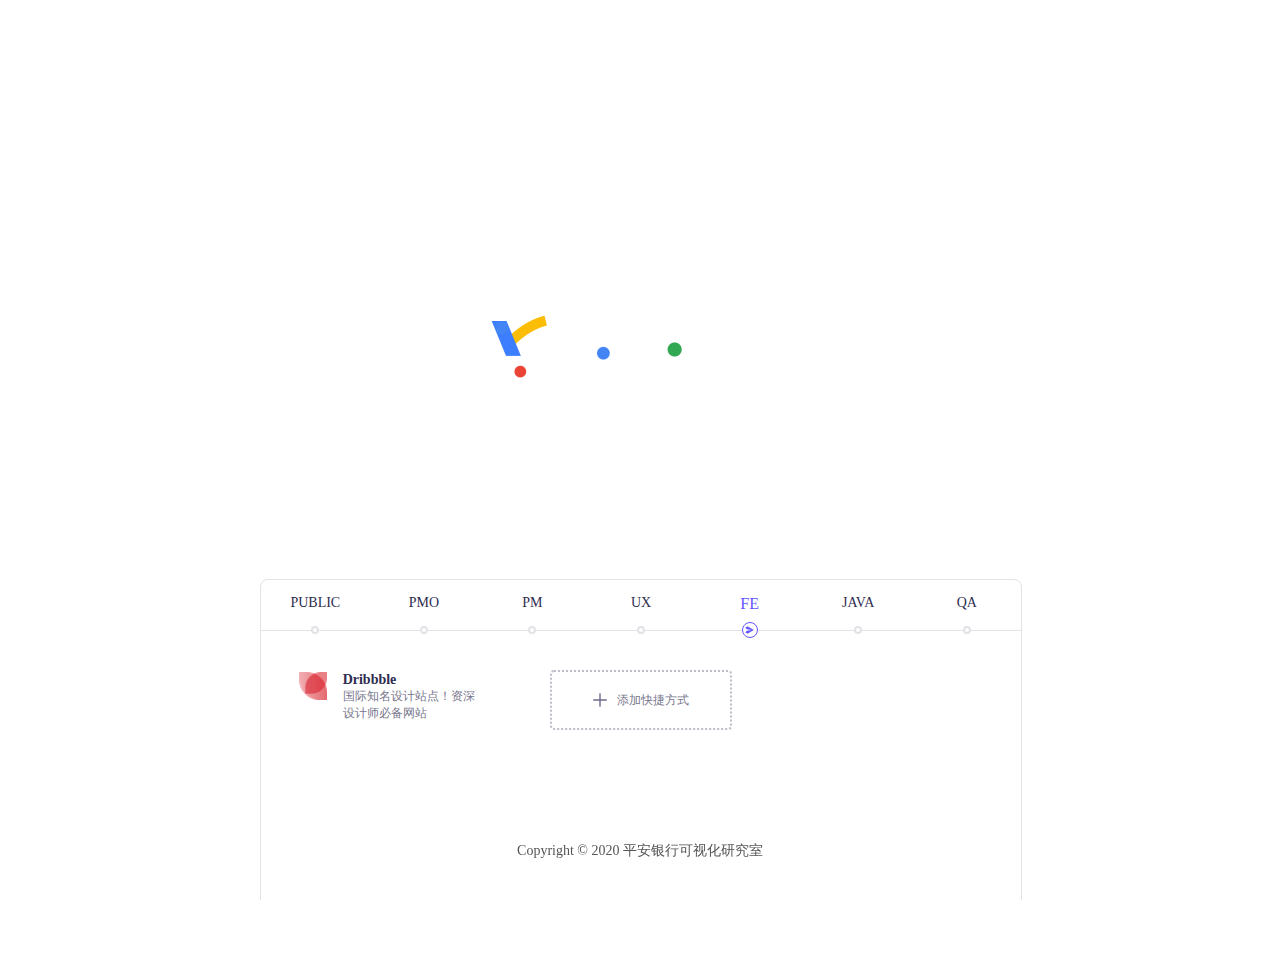
<file: index.html>
<!DOCTYPE html>
<html lang="en">

<head>
  <meta charset="UTF-8">
  <meta name="viewport" content="width=device-width, initial-scale=1.0">
  <title>Document</title>
  <link rel="stylesheet" href="./css/common.css">
  <link rel="stylesheet" href="./css/index.css">
  <script src="./svg.js"></script>
  <style>
    /* .log {
      background-color: #f06;
    }
   */
   .drawing{
     width: 640px;
     height: 667px;
     margin: 0 auto;
   }
    .s_path { stroke-dasharray: 320; stroke-dashoffset: 0; animation: dash 1s linear; }
     @keyframes dash { from { stroke-dashoffset: 320; } to { stroke-dashoffset: 0; } }

  </style>
</head>

<body>
  <div id="app">
    <div class="layout">
      <div class="content">
        <!-- log -->
        <div class="log">
          <div class="drawing"></div>
          <!-- <img src="./images/log.png" alt=""> -->
        </div>
        <!-- body -->
        <div class="body" ref="box">
          <!-- nav-title -->
          <div class="nav-box">
            <div class="arrows">
              <img src="./images/arrows.svg" alt="">
            </div>
            <div class="nav-item">
              PUBLIC
            </div>
            <div class="nav-item">
              PMO
            </div>
            <div class="nav-item">
              PM
            </div>
            <div class="nav-item">
              UX
            </div>
            <div class="nav-item active">
              FE
            </div>
            <div class="nav-item">
              JAVA
            </div>
            <div class="nav-item">
              QA
            </div>
          </div>
          <div class="url-box">

          </div>
        </div>
      </div>
      <div class="footer">
        Copyright © 2020 平安银行可视化研究室
      </div>
    </div>


    <div class="dialog">
      <div class="shade">
        <div class="content">
          <div class="title">
            <span>添加快捷方式</span>
            <img class="close" src="./images/close.svg" alt="">
          </div>
          <div class="form">
            <div class="form-ipt">
              <span class="requisite-span">*</span><span>名称：</span><input name="name" type="text" autocomplete="off"
                placeholder="请输入名称" />
            </div>
            <div class="form-ipt">
              <span class="requisite-span">*</span><span>地址：</span><input name="site" type="text" autocomplete="off"
                placeholder="请输入链接地址" />
            </div>
            <div class="form-ipt">
              <span class="requisite-span"></span><span>备注：</span><input type="text" name="remark" autocomplete="off"
                placeholder="请输入备注信息" />
            </div>
          </div>
          <div class="group-btn">
            <div class="close default-btn">取消</div>
            <div class="commit prime-btn">确定</div>
          </div>
        </div>
      </div>
    </div>

  </div>
</body>
<script src="./js/index.js"></script>

</html>
</file>
<file: css/common.css>
body,
div,
dl,
dt,
dd,
ul,
ol,
li,
h1,
h2,
h3,
h4,
h5,
h6,
pre,
code,
form,
fieldset,
legend,
input,
button,
textarea,
p,
blockquote,
th,
td {
  margin: 0;
  padding: 0;
  font-family: PingFangSC-Medium;
}

body {
  background: #fff;
  color: #555;
  font-size: 14px;
  font-family: Verdana, Arial, Helvetica, sans-serif;
}

td,
th,
caption {
  font-size: 14px;
}

h1,
h2,
h3,
h4,
h5,
h6 {
  font-weight: normal;
  font-size: 100%;
}

address,
caption,
cite,
code,
dfn,
em,
strong,
th,
var {
  font-style: normal;
  font-weight: normal;
}

a {
  color: #555;
  text-decoration: none;
}

a:hover {
  text-decoration: underline;
}

img {
  border: none;
}

ol,
ul,
li {
  list-style: none;
}

input,
textarea,
select,
button {
  font: 14px Verdana, Helvetica, Arial, sans-serif;
}

table {
  border-collapse: collapse;
}

html {
  overflow-y: scroll;
}

.clearfix:after {
  content: ".";
  display: block;
  height: 0;
  clear: both;
  visibility: hidden;
}

.clearfix {
  *zoom: 1;
}

html,
body {
  overflow: hidden;
}

body::-webkit-scrollbar {
  width: 0px;
}
</file>
<file: css/index.css>
.layout {
  width: 760px;
  height: calc(100vh);
  margin: 0 auto;
  padding-bottom: 99px;
  box-sizing: border-box;
  display: flex;
  align-items: center;
  text-align: center;
}

.content {
  width: 100%;
}

.content .log {
  margin-bottom: 72px;
}

.content .log img {
  height: 72px;
}

.content .body {
  width: 100%;
  height: 380px;
  background-color: #fff;
  border: 1px solid #E2E2E7;
  border-radius: 8px;
}


.body .nav-box {
  display: flex;
  justify-content: space-around;
  color: #2E2C4F;
  border-bottom: 1px solid #E2E2E7;
  position: relative;
}

.body .nav-box .nav-item {
  cursor: pointer;
  user-select: none;
  position: relative;
  padding: 15px 0 14px 0;
  height: 50px;
  box-sizing: border-box;
  flex: 1;
}

.nav-box .nav-item::after {
  content: '';
  position: absolute;
  display: block;
  width: 8px;
  height: 8px;
  border: 2px solid #E2E2E7;
  border-radius: 100%;
  box-sizing: border-box;
  left: 50%;
  bottom: 0;
  transform: translate(-50%, 50%);
  background-color: #fff;
}


.body .nav-box .active {
  color: #6155FF;
  font-size: 16px;
  cursor: initial;
}

.nav-box .arrows {
  position: absolute;
  z-index: 15;
  display: flex;
  width: 16px;
  height: 16px;
  align-items: center;
  justify-content: center;
  background: #FFFFFF;
  border: 1px solid #6155FF;
  box-sizing: border-box;
  border-radius: 100%;
  left: 0;
  bottom: 0;
  transform: translate(-50%, 50%);
  color: #6155FF;
  transition: all 1s cubic-bezier(1, 1, 0, 0);
}

.nav-box .arrows  img{
  transition: all 0.3s cubic-bezier(1, 1, 0, 0);
}


.url-box::-webkit-scrollbar {
  width: 4px;
  /*height: 4px;*/
}

.url-box::-webkit-scrollbar-thumb {
  border-radius: 10px;
  -webkit-box-shadow: inset 0 0 5px rgba(0, 0, 0, 0.2);
  background: rgba(0, 0, 0, 0.2);
}

.url-box::-webkit-scrollbar-track {
  -webkit-box-shadow: inset 0 0 5px rgba(0, 0, 0, 0.2);
  border-radius: 0;
  background: rgba(0, 0, 0, 0.1);

}

.body .url-box {
  width: 100%;
  max-height: 335px;
  display: flex;
  flex-wrap: wrap;
  justify-content: flex-start;
  overflow-y: auto;
}



.body .url-box .url-itme {
  flex: 0 0 33.33%;
  display: flex;
  justify-content: center;
  align-items: center;
  padding-bottom: 40px;
  height: 58px;
}

.url-box .url-itme:nth-child(1) {
  padding-top: 40px;
}

.url-box .url-itme:nth-child(2) {
  padding-top: 40px;
}
.url-box .url-itme:nth-child(3) {
  padding-top: 40px;
}
.url-box .url-itme .layout-item {
  width: 178px;
  height: 56px;
  display: flex;
}

.url-itme .layout-item .item-l {
  width: 28px;
  height: 28px;
  margin-right: 16px;
}

.layout-item .item-l img {
  height: 100%;
}

.url-itme .layout-item .item-r {

  text-align: left;
}

.layout-item .item-r .name {
  color: #2E2C4F;
  font-weight: 700;
}


.layout-item .item-r .describe {
  opacity: 0.65;
  font-size: 12px;
  color: #2E2C4F;
}



.url-itme .add-more {
  border: 2px dotted rgba(110, 108, 136, 0.45);
  border-radius: 4px;
  border-radius: 4px;
  display: flex;
  justify-content: center;
  align-items: center;
  cursor: pointer;

}

.url-itme .add-more img {
  margin-right: 10px;
}

.url-itme .add-more .add-text {
  opacity: 0.65;
  font-size: 12px;
  color: #2E2C4F;
}

.footer {
  position: fixed;
  left: 50%;
  bottom: 0;
  transform: translateX(-50%);
  padding: 40px 0;
}

.dialog {
  display: none;
  position: fixed;
  z-index: 20;
  left: 0;
  top: 0;
  width: 100vw;
  height: 100vh;
}

.dialog .shade {
  position: relative;
  width: 100%;
  height: 100%;
  background-color: rgba(0, 0, 0, 0.5);
  display: flex;
  justify-content: center;
  align-items: center;
}

.dialog .shade .content {
  width: 480px;
  height: 305px;
  background-color: #fff;
}

.shade .content .title {
  padding: 0 27px;
  box-sizing: border-box;
  height: 48px;
  display: flex;
  justify-content: space-between;
  align-items: center;
  font-size: 14px;
  color: #2E2C4F;
  font-weight: 700;
  border-bottom: 1px solid rgba(226, 226, 231, 0.65);
}

.content .title .close {
  cursor: pointer;
}

.shade .content .form {
  text-align: center;
  margin: 30px 0;
}

.content .form .form-ipt {
  margin: 20px 0;
  display: flex;
  align-items: center;
  justify-content: center;
  color: #2E2C4F;
}

.content .form .requisite-span {
  color: rgba(255, 77, 80, 1);
  margin-top: 6px;
  width: 10px;
}

.content .form input {
  width: 240px;
  height: 32px;
  border: 1px solid #E2E2E7;
  border-radius: 4px;
  border-radius: 4px;
  text-indent: 12px;
  color: #000;
}

.content .group-btn {
  border-top: 1px solid rgba(226, 226, 231, 0.65);
  ;
  height: 54px;
  display: flex;
  justify-content: flex-end;
  align-items: center;
  padding: 0 27px;
  box-sizing: border-box;
}

.content .group-btn .default-btn {
  width: 65px;
  height: 32px;
  margin-left: 16px;
  border: 1px solid #E2E2E7;
  border-radius: 4px;
  border-radius: 4px;
  color: rgb(46, 44, 79, 0.4);
  display: flex;
  justify-content: center;
  align-items: center;
  cursor: pointer;
}

.content .group-btn .prime-btn {
  width: 65px;
  height: 32px;
  margin-left: 16px;
  background: #6155FF;
  border-radius: 4px;
  border-radius: 4px;
  color: #fff;
  display: flex;
  justify-content: center;
  align-items: center;
  cursor: pointer;
}

.form input::-webkit-input-placeholder {
  color: rgba(46, 44, 79, 0.4);
}
</file>
